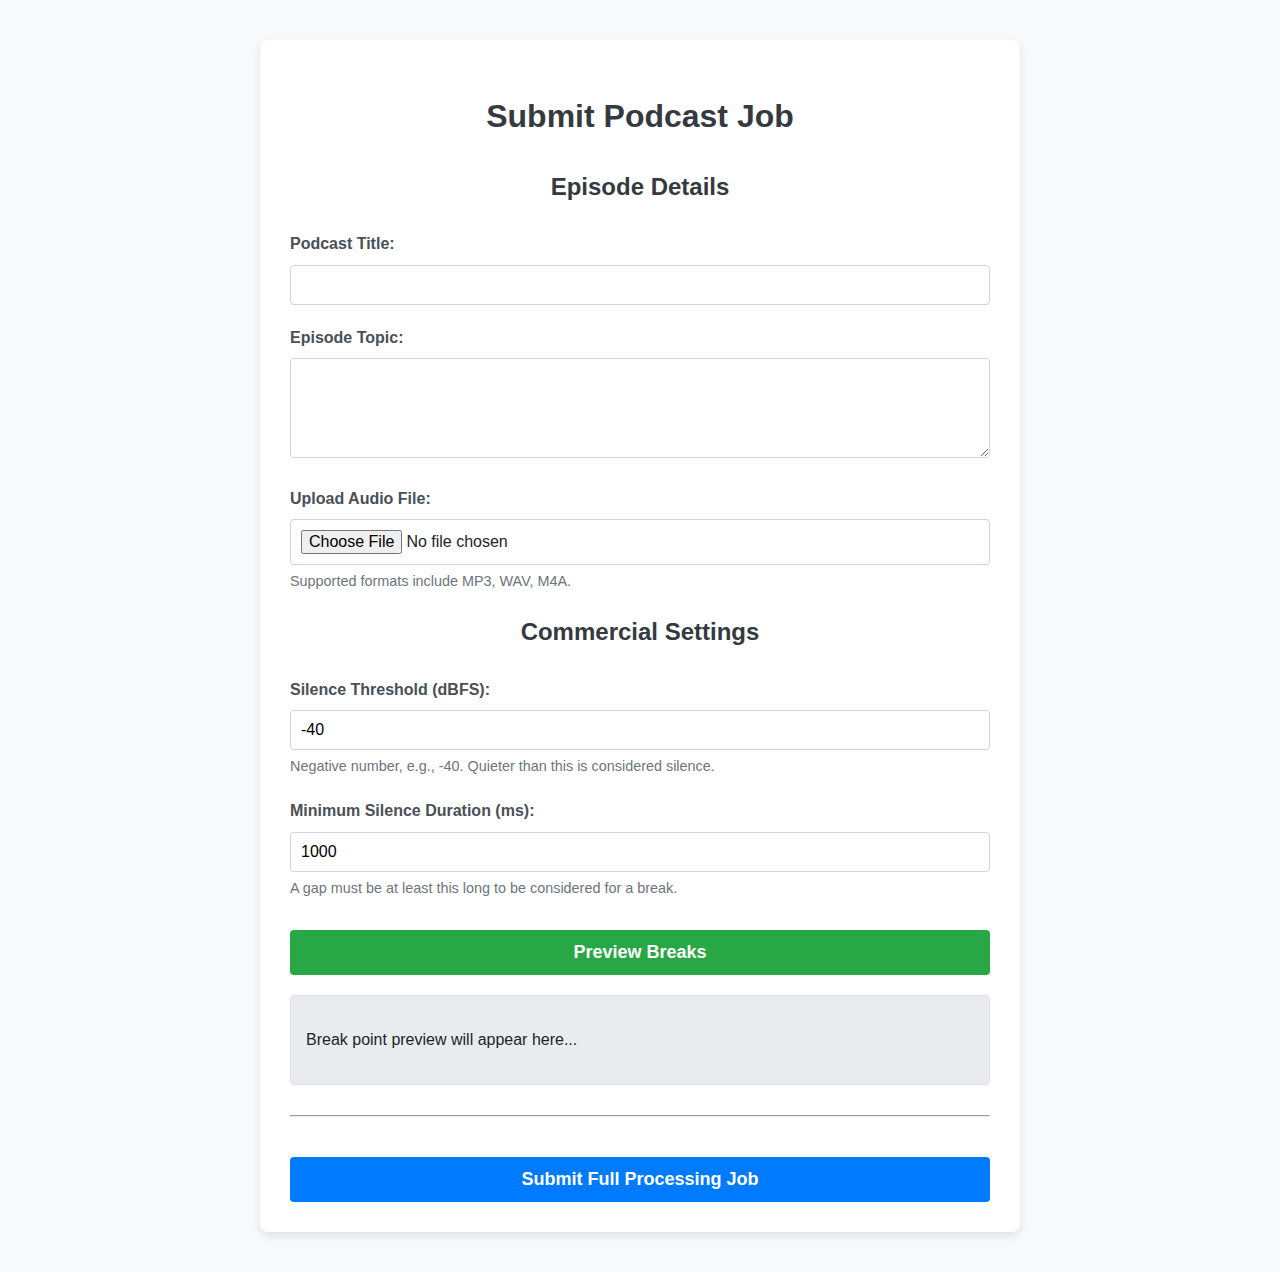
<file: templates/index.html>
<!DOCTYPE html>
<html lang="en">
<head>
    <meta charset="UTF-8">
    <meta name="viewport" content="width=device-width, initial-scale=1.0">
    <title>Podcast Job Submission</title>
    <style>
        body {
            font-family: -apple-system, BlinkMacSystemFont, "Segoe UI", Roboto, "Helvetica Neue", Arial, sans-serif;
            margin: 40px;
            background-color: #f8f9fa;
            color: #212529;
            line-height: 1.6;
        }
        .container {
            background-color: #fff;
            padding: 30px;
            border-radius: 8px;
            box-shadow: 0 4px 8px rgba(0,0,0,0.1);
            max-width: 700px;
            margin: auto;
        }
        h1, h2 {
            text-align: center;
            color: #343a40;
            margin-bottom: 25px;
        }
        .form-group {
            margin-bottom: 20px;
        }
        label {
            display: block;
            margin-bottom: 8px;
            font-weight: bold;
            color: #495057;
        }
        input[type="text"],
        input[type="file"],
        input[type="number"],
        textarea {
            width: 100%;
            padding: 10px;
            border: 1px solid #ced4da;
            border-radius: 4px;
            box-sizing: border-box;
            font-size: 16px;
        }
        textarea {
            resize: vertical;
            min-height: 100px;
        }
        button {
            width: 100%;
            padding: 12px;
            background-color: #007bff;
            color: white;
            border: none;
            border-radius: 4px;
            cursor: pointer;
            font-size: 18px;
            font-weight: bold;
            transition: background-color 0.3s ease;
            margin-top: 10px;
        }
        button:hover {
            background-color: #0056b3;
        }
        #preview-breaks-btn {
            background-color: #28a745;
        }
        #preview-breaks-btn:hover {
            background-color: #218838;
        }
        .note {
            font-size: 0.9em;
            color: #6c757d;
            margin-top: 5px;
        }
        #timeline {
            margin-top: 20px;
            border: 1px solid #dee2e6;
            padding: 15px;
            min-height: 50px;
            border-radius: 4px;
            background-color: #e9ecef;
        }
        #timeline ul {
            list-style-type: none;
            padding-left: 0;
        }
        #timeline li {
            background-color: #fff;
            padding: 8px;
            border-bottom: 1px solid #dee2e6;
        }
        #timeline li:last-child {
            border-bottom: none;
        }
    </style>
</head>
<body>
    <div class="container">
        <h1>Submit Podcast Job</h1>
        
        <form action="/submit_job" method="post" enctype="multipart/form-data">
            
            <h2>Episode Details</h2>
            <div class="form-group">
                <label for="podcast_title">Podcast Title:</label>
                <input type="text" id="podcast_title" name="podcast_title" required>
            </div>

            <div class="form-group">
                <label for="episode_topic">Episode Topic:</label>
                <textarea id="episode_topic" name="episode_topic" required></textarea>
            </div>

            <div class="form-group">
                <label for="audio_file">Upload Audio File:</label>
                <input type="file" id="audio_file" name="audio_file" accept="audio/*" required>
                <div class="note">Supported formats include MP3, WAV, M4A.</div>
            </div>

            <h2>Commercial Settings</h2>
            <div class="form-group">
                <label for="silence_threshold">Silence Threshold (dBFS):</label>
                <input type="number" id="silence_threshold" name="silence_threshold" value="-40" required>
                 <div class="note">Negative number, e.g., -40. Quieter than this is considered silence.</div>
            </div>

            <div class="form-group">
                <label for="min_silence_len">Minimum Silence Duration (ms):</label>
                <input type="number" id="min_silence_len" name="min_silence_len" value="1000" min="100" required>
                <div class="note">A gap must be at least this long to be considered for a break.</div>
            </div>

            <div class="form-group">
                <button type="button" id="preview-breaks-btn">Preview Breaks</button>
            </div>
            <div id="timeline">
                <p>Break point preview will appear here...</p>
            </div>

            <hr style="margin: 30px 0;">

            <button type="submit">Submit Full Processing Job</button>
        </form>
    </div>

    <script>
        document.getElementById('preview-breaks-btn').addEventListener('click', function() {
            const fileInput = document.querySelector('input[type="file"][name="audio_file"]');
            const timelineDiv = document.getElementById('timeline');
            
            if (!fileInput.files || fileInput.files.length === 0) {
                timelineDiv.innerHTML = '<p style="color: red; font-weight: bold;">Please select an audio file first.</p>';
                return;
            }

            const audioFile = fileInput.files[0];
            const formData = new FormData();
            formData.append('audio_file', audioFile);

            // You can add other form fields to formData here if your endpoint needs them
            // Example:
            // const silenceThreshold = document.getElementById('silence_threshold').value;
            // formData.append('silence_threshold', silenceThreshold);

            timelineDiv.innerHTML = '<p><em>Analyzing audio, please wait...</em></p>';

            // The fetch request points to our new endpoint
            fetch('/preview_breaks', {
                method: 'POST',
                body: formData
            })
            .then(response => {
                if (!response.ok) {
                    // Handle HTTP errors like 404, 500 etc.
                    throw new Error(`HTTP error! Status: ${response.status}`);
                }
                return response.json();
            })
            .then(data => {
                if (data.error) {
                    timelineDiv.innerHTML = `<p style="color: red; font-weight: bold;">Error: ${data.error}</p>`;
                } else if (data.breaks && data.breaks.length > 0) {
                    let breaksHtml = '<strong>Detected Break Points (in seconds):</strong><ul>';
                    data.breaks.forEach(ts => {
                        breaksHtml += `<li>${ts.toFixed(2)}</li>`;
                    });
                    breaksHtml += '</ul>';
                    timelineDiv.innerHTML = breaksHtml;
                } else {
                    timelineDiv.innerHTML = '<p>No break points were detected based on the current settings.</p>';
                }
            })
            .catch(error => {
                console.error('Error:', error);
                timelineDiv.innerHTML = '<p style="color: red; font-weight: bold;">A network or server error occurred. Could not get preview.</p>';
            });
        });
    </script>

</body>
</html>
</file>
